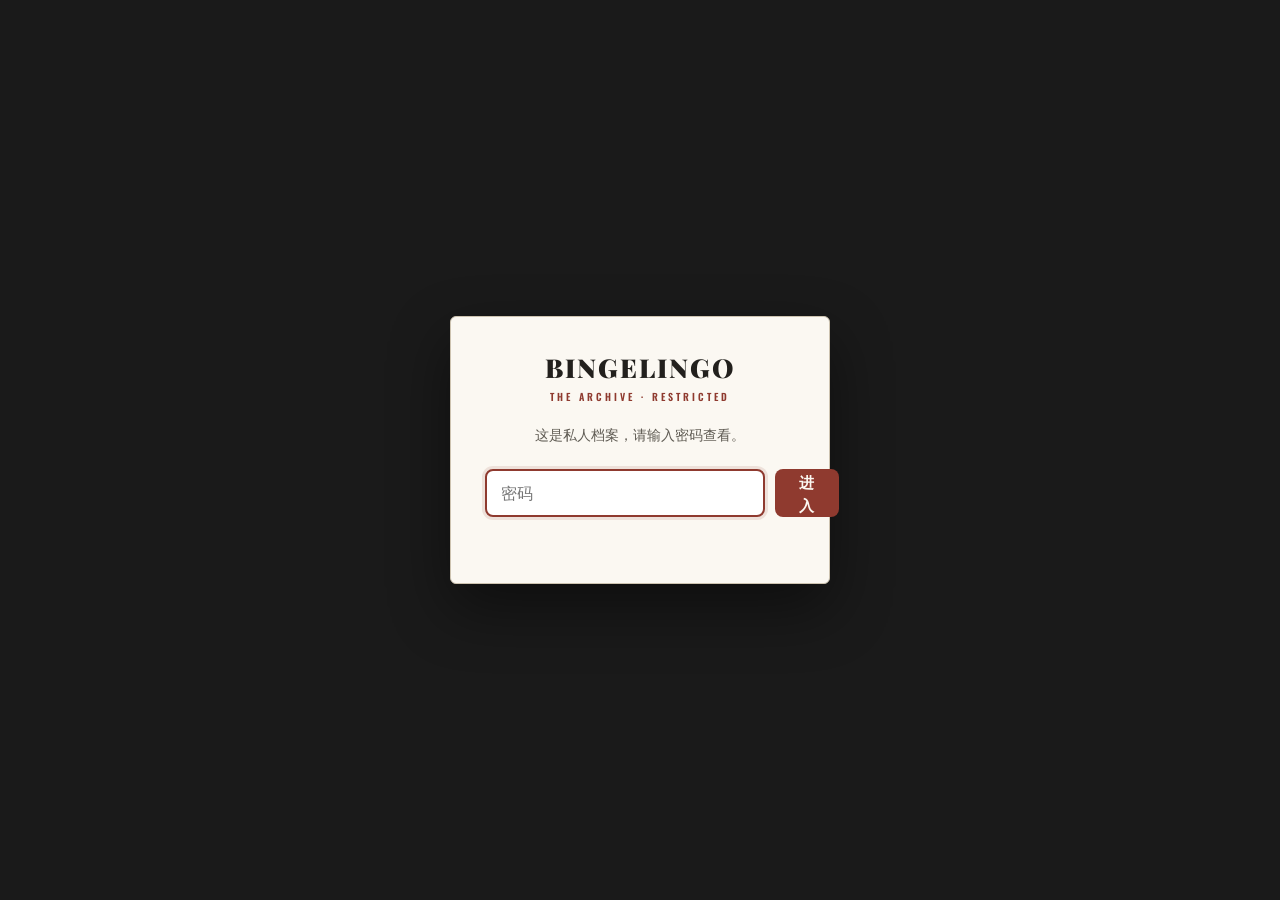
<file: web/login.html>
<!DOCTYPE html>
<html lang="zh-CN">
<head>
  <meta charset="UTF-8" />
  <meta name="viewport" content="width=device-width, initial-scale=1.0" />
  <title>BingeLingo · 登录</title>
  <link rel="preconnect" href="https://fonts.googleapis.com" />
  <link rel="preconnect" href="https://fonts.gstatic.com" crossorigin />
  <link href="https://fonts.googleapis.com/css2?family=Playfair+Display:wght@700;900&family=Libre+Baskerville:ital,wght@0,400;0,700;1,400&family=Oswald:wght@400;500;600&family=Inter:wght@400;500;600&family=JetBrains+Mono:wght@400;500&display=swap" rel="stylesheet" />
  <link rel="stylesheet" href="style.css" />
</head>
<body>
  <div class="login-wrap">
    <div class="login-card">
      <div class="login-brand">BINGELINGO</div>
      <div class="login-kicker">THE ARCHIVE · RESTRICTED</div>
      <p class="login-note">这是私人档案，请输入密码查看。</p>
      <form id="login-form" class="login-form">
        <input
          id="login-pass"
          class="login-input"
          type="password"
          autocomplete="current-password"
          placeholder="密码"
          autofocus
        />
        <button type="submit" class="btn-submit">进入</button>
      </form>
      <div class="login-error" id="login-error"></div>
    </div>
  </div>

  <script>
    "use strict";
    const form = document.getElementById("login-form");
    const pass = document.getElementById("login-pass");
    const err = document.getElementById("login-error");
    form.addEventListener("submit", async (e) => {
      e.preventDefault();
      err.textContent = "";
      try {
        const res = await fetch("/login", {
          method: "POST",
          headers: { "Content-Type": "application/json" },
          body: JSON.stringify({ password: pass.value }),
        });
        const data = await res.json();
        if (data.ok) {
          window.location.href = "/review";
        } else {
          err.textContent = data.error || "密码错误";
          pass.value = "";
          pass.focus();
        }
      } catch (e2) {
        err.textContent = "无法连接服务器";
      }
    });
  </script>
</body>
</html>
</file>
<file: web/style.css>
/* ============ BingeLingo · The Archive (mosbyfiles-inspired file folder) ============ */
:root {
  --dark: #1a1a1a;          /* topbar + dark filing cabinet behind tabs */
  --cream: #fbf8f2;         /* folder / content stock */
  --page: #e8e4de;          /* page background outside content */
  --ink: #22201d;           /* body text */
  --ink-soft: #5f5b53;
  --gray: #8a877f;          /* faint captions, labels */
  --accent: #8f3a2f;        /* oxblood — stamps, key actions */
  --accent-deep: #6f2b22;
  --tab-purple: #4a2080;
  --tab-mustard: #d4a800;
  --tab-teal: #1f6f6b;      /* third contrast tab */
  --line: #ddd5c6;
  --line-strong: #cdc3b0;
  --blank: #d98a2b;         /* the cloze underline */
  --shadow-folder: 0 1px 0 rgba(0,0,0,.04), 0 18px 44px rgba(45,38,28,.16);
  --shadow-photo: 0 2px 3px rgba(0,0,0,.10), 0 14px 30px rgba(45,38,28,.20);
  --font-brand: "Playfair Display", Georgia, serif;   /* topbar wordmark */
  --font-serif: "Libre Baskerville", Georgia, "Songti SC", serif; /* prompt + reading */
  --font-tab: "Oswald", "PingFang SC", system-ui, sans-serif;     /* labels, small caps */
  --font-body: "Inter", system-ui, -apple-system, "PingFang SC", sans-serif;
  --font-mono: "JetBrains Mono", ui-monospace, Menlo, monospace;
  --topbar-h: 60px;
}

* { box-sizing: border-box; }

body {
  margin: 0;
  min-height: 100vh;
  padding-top: var(--topbar-h);
  background-color: var(--page);
  color: var(--ink);
  font-family: var(--font-body);
  -webkit-font-smoothing: antialiased;
}

/* ============ dark topbar ============ */
.topbar {
  position: fixed;
  top: 0; left: 0;
  width: 100%;
  height: var(--topbar-h);
  z-index: 1000;
  background: var(--dark);
  border-bottom: 1px solid rgba(255,255,255,.08);
  box-shadow: 0 2px 18px rgba(0,0,0,.22);
}
.topbar__inner {
  max-width: 1080px;
  height: 100%;
  margin: 0 auto;
  padding: 0 28px;
  display: flex;
  align-items: center;
  justify-content: space-between;
}
.brand { display: flex; align-items: baseline; gap: 14px; }
.brand-mark {
  font-family: var(--font-brand);
  font-weight: 900;
  font-size: 23px;
  letter-spacing: 2px;
  text-transform: uppercase;
  color: #fff;
  line-height: 1;
}
.brand-sub {
  font-family: var(--font-tab);
  font-weight: 600;
  font-size: 10px;
  letter-spacing: 3px;
  text-transform: uppercase;
  color: #8f8b83;
}
.topbar__meta { display: flex; align-items: center; gap: 16px; }
.counter {
  font-family: var(--font-mono);
  font-size: 13px;
  color: #b8b3a8;
}
.counter:empty { display: none; }
.streak {
  font-family: var(--font-tab);
  font-weight: 600;
  font-size: 11px;
  letter-spacing: 1.5px;
  text-transform: uppercase;
  color: var(--cream);
  border: 1px solid rgba(255,255,255,.22);
  padding: 4px 11px;
  border-radius: 999px;
}

/* ---- show switcher (topbar) ---- */
.show-switcher { position: relative; }
.show-switcher__btn {
  font-family: var(--font-tab);
  font-weight: 600;
  font-size: 11px;
  letter-spacing: .6px;
  color: var(--cream);
  background: rgba(255,255,255,.06);
  border: 1px solid rgba(255,255,255,.22);
  padding: 4px 11px;
  border-radius: 999px;
  cursor: pointer;
  max-width: 160px;
  overflow: hidden;
  text-overflow: ellipsis;
  white-space: nowrap;
}
.show-switcher__btn:hover { background: rgba(255,255,255,.12); }
.show-switcher__menu {
  position: absolute;
  top: calc(100% + 8px);
  right: 0;
  min-width: 160px;
  max-width: 260px;
  max-height: 320px;
  overflow-y: auto;
  background: var(--dark);
  border: 1px solid rgba(255,255,255,.18);
  border-radius: 8px;
  box-shadow: 0 10px 26px rgba(0,0,0,.32);
  padding: 6px;
  z-index: 1100;
}
.show-switcher__item {
  display: block;
  width: 100%;
  text-align: left;
  font-family: var(--font-tab);
  font-size: 12px;
  color: var(--cream);
  background: transparent;
  border: none;
  border-radius: 5px;
  padding: 7px 10px;
  cursor: pointer;
  white-space: nowrap;
  overflow: hidden;
  text-overflow: ellipsis;
}
.show-switcher__item:hover { background: rgba(255,255,255,.1); }
.show-switcher__item.is-on { color: var(--accent); font-weight: 600; }

/* ============ desk / folder layout ============ */
.desk {
  max-width: 1120px;
  margin: 40px auto 64px;
  padding: 0 28px;
  position: relative;
}
.folder {
  position: relative;
  display: flex;
  align-items: stretch;
  min-height: 66vh;
}
/* binder punch-holes ON the sheet's left margin */
.folder__dots {
  position: absolute;
  left: 16px;
  top: 44px;
  bottom: 44px;
  display: flex;
  flex-direction: column;
  justify-content: space-between;
  align-items: center;
  pointer-events: none;
  z-index: 3;
}
.folder__dots .dot {
  width: 12px; height: 12px;
  border-radius: 50%;
  background: #ccc;
  box-shadow: inset 0 1px 2px rgba(0,0,0,.22), 0 1px 0 rgba(255,255,255,.7);
  flex: none;
}
/* the paper sheet */
.folder__body {
  position: relative;
  flex: 1;
  min-width: 0;
  background: var(--cream);
  border: 1px solid var(--line-strong);
  border-radius: 3px 0 0 3px;
  padding: 42px 48px 42px 52px;
  box-shadow:
    inset 0 0 0 1px rgba(255,255,255,.5),
    inset 0 2px 5px rgba(255,255,255,.6),
    0 20px 46px rgba(45,38,28,.18);
}
/* matte art-paper grain overlay */
.folder__body::after {
  content: "";
  position: absolute;
  inset: 0;
  border-radius: inherit;
  pointer-events: none;
  opacity: .05;
  mix-blend-mode: multiply;
  background-image:
    url("data:image/svg+xml,%3Csvg xmlns='http://www.w3.org/2000/svg' width='120' height='120'%3E%3Cfilter id='g'%3E%3CfeTurbulence type='fractalNoise' baseFrequency='0.9' numOctaves='3' stitchTiles='stitch'/%3E%3CfeColorMatrix type='saturate' values='0'/%3E%3C/filter%3E%3Crect width='100%25' height='100%25' filter='url(%23g)'/%3E%3C/svg%3E");
}

/* ============ dark filing cabinet + colored tabs ============ */
.folder-tabs {
  flex: none;
  width: 78px;
  background: var(--dark);
  border-radius: 0 4px 4px 0;
  padding: 34px 0;
  display: flex;
  flex-direction: column;
  align-items: flex-start;
  gap: 18px;
  box-shadow: inset 8px 0 18px rgba(0,0,0,.4);
}
.folder-tab {
  position: relative;
  width: 60px;
  min-height: 168px;
  margin-left: -6px;              /* tuck tab root into the dark cabinet */
  display: flex;
  align-items: center;
  justify-content: center;
  text-decoration: none;
  color: #fff;
  border-radius: 0 10px 10px 0;
  box-shadow: 3px 3px 8px rgba(0,0,0,.35);
  transition: transform .18s cubic-bezier(.33,1,.68,1), width .18s, box-shadow .18s;
}
.folder-tab:nth-child(1) { background: var(--tab-purple); }
.folder-tab:nth-child(2) { background: var(--tab-mustard); color: #2a1e00; }
.folder-tab:nth-child(3) { background: var(--tab-teal); }
.folder-tab span {
  writing-mode: vertical-rl;
  text-orientation: mixed;         /* CJK upright; Latin rotates 90°cw */
  font-family: var(--font-tab);
  font-weight: 600;
  font-size: 16px;
  letter-spacing: 2px;
  text-transform: uppercase;
  white-space: nowrap;
}
.folder-tab:hover { transform: translateX(6px); }
.folder-tab.is-active {
  width: 74px;
  transform: translateX(10px);
  box-shadow: 6px 4px 16px rgba(0,0,0,.45);
  z-index: 2;
}

/* ============ stage / notice ============ */
.stage { display: block; }
.notice {
  background: #fffdf8;
  border: 1px solid var(--line);
  border-radius: 8px;
  padding: 34px;
  text-align: center;
  color: var(--ink-soft);
  line-height: 1.7;
}
.notice.error { border-color: #d7b2ab; color: var(--accent); }

/* ============ case header inside folder ============ */
.case-head {
  display: flex;
  align-items: baseline;
  justify-content: space-between;
  gap: 16px;
  padding-bottom: 14px;
  margin-bottom: 26px;
  border-bottom: 2px solid var(--dark);
}
.case-title {
  font-family: var(--font-brand);
  font-weight: 900;
  font-size: 32px;
  letter-spacing: .2px;
  color: var(--ink);
  margin: 0;
  line-height: 1.05;
}
.case-kicker {
  font-family: var(--font-tab);
  font-weight: 600;
  font-size: 11px;
  letter-spacing: 3px;
  text-transform: uppercase;
  color: var(--accent);
  display: block;
  margin-bottom: 6px;
}
.episode-line {
  font-family: var(--font-mono);
  font-size: 11px;
  letter-spacing: .5px;
  color: var(--gray);
  text-transform: uppercase;
  text-align: right;
  flex: none;
  max-width: 40%;
}
.episode-line:empty { display: none; }
.difficulty {
  font-family: var(--font-mono);
  font-size: 11px;
  color: var(--ink-soft);
  border: 1px solid var(--line-strong);
  background: #fffdf8;
  padding: 3px 9px;
  border-radius: 4px;
}
.difficulty:empty { display: none; }
/* ============ prompt (mini-scenario) ============ */
.filebody { position: relative; }
.prompt {
  font-family: var(--font-serif);
  font-size: 22px;
  line-height: 1.75;
  color: var(--ink);
  font-weight: 400;
  min-height: 40px;
}
/* clean fixed-width orange fill line — no underscore glyphs */
.prompt .blank {
  display: inline-block;
  width: 120px;
  height: 0;
  vertical-align: baseline;
  border: 0;
  border-bottom: 3px solid var(--blank);
  margin: 0 4px;
  font-size: 0;
  color: transparent;
}
.prompt .zh { font-size: 24px; font-weight: 400; }

/* ============ hint block ============ */
.hintblock {
  position: relative;
  margin-top: 22px;
  padding: 18px 18px 15px;
  background: #f6efe0;
  border: 1px solid var(--line-strong);
  border-left: 3px solid var(--accent);
  border-radius: 6px;
  animation: slidein .2s ease;
}
.hint-label {
  position: absolute;
  top: -9px;
  left: 14px;
  font-family: var(--font-tab);
  font-weight: 600;
  font-size: 10px;
  letter-spacing: 2px;
  color: var(--cream);
  background: var(--accent);
  padding: 2px 9px;
  border-radius: 3px;
}
.hint-row {
  display: flex;
  align-items: baseline;
  gap: 12px;
  font-size: 16px;
  line-height: 1.6;
}
.hint-row + .hint-row { margin-top: 10px; }
.hint-key {
  flex: none;
  font-family: var(--font-mono);
  font-size: 11px;
  color: var(--ink-soft);
  border: 1px solid var(--line-strong);
  background: #fffdf8;
  padding: 2px 8px;
  border-radius: 999px;
}
.hint-initials {
  font-family: var(--font-mono);
  font-size: 18px;
  letter-spacing: 2px;
  color: var(--ink);
}

.nudge {
  margin-top: 16px;
  font-family: var(--font-body);
  font-weight: 600;
  font-size: 16px;
  color: var(--accent);
}
.nudge:empty { display: none; }

@keyframes slidein { from { opacity: 0; transform: translateY(-6px); } to { opacity: 1; } }
@keyframes fade { from { opacity: 0; transform: translateY(4px); } to { opacity: 1; } }

/* ============ answer bar (kept crisp + high-contrast) ============ */
.answerbar {
  margin-top: 26px;
  display: flex;
  gap: 10px;
}
.guess-input {
  flex: 1;
  border: 2px solid var(--line-strong);
  border-radius: 8px;
  padding: 14px 16px;
  font-size: 17px;
  font-family: var(--font-body);
  color: var(--ink);
  background: #fff;
  outline: none;
  transition: border-color .15s, box-shadow .15s;
}
.guess-input:focus {
  border-color: var(--accent);
  box-shadow: 0 0 0 3px rgba(143,58,47,.12);
}
.btn-submit {
  border: 0;
  background: var(--accent);
  color: var(--cream);
  font-family: var(--font-tab);
  font-weight: 600;
  font-size: 15px;
  letter-spacing: 1px;
  text-transform: uppercase;
  padding: 0 24px;
  border-radius: 8px;
  cursor: pointer;
  transition: transform .1s, background .15s;
}
.btn-submit:hover { background: var(--accent-deep); transform: translateY(-1px); }
.btn-submit:active { transform: translateY(1px); }

.skip {
  display: block;
  margin: 14px auto 0;
  border: 0;
  background: none;
  color: var(--gray);
  font-size: 13px;
  cursor: pointer;
  text-decoration: underline;
  text-underline-offset: 3px;
}
.skip:hover { color: var(--accent); }
/* ============ stamp feedback ============ */
.stamp-slot {
  margin-top: 28px;
  text-align: center;
  animation: stampin .28s cubic-bezier(.2, 1.4, .4, 1);
}
@keyframes stampin { from { opacity: 0; transform: scale(1.5) rotate(-3deg); } to { opacity: 1; } }
.stamp {
  display: inline-block;
  font-family: var(--font-tab);
  font-weight: 600;
  font-size: 20px;
  letter-spacing: 3px;
  text-transform: uppercase;
  padding: 9px 22px;
  border: 3px solid var(--accent);
  color: var(--accent);
  border-radius: 6px;
  transform: rotate(-4deg);
  background: rgba(143,58,47,.05);
}
.stamp.gold { border-color: #9a7714; color: #8a6a12; background: rgba(154,119,20,.08); }
.stamp.wine { border-color: var(--accent); color: var(--accent); background: rgba(143,58,47,.05); }
.stamp-note {
  margin-top: 12px;
  font-size: 14px;
  color: var(--ink-soft);
}

/* ============ evidence reveal ============ */
.evidence {
  margin-top: 30px;
  padding-top: 24px;
  border-top: 1.5px dashed var(--line-strong);
  animation: fade .2s ease;
}
.evidence-head {
  font-family: var(--font-tab);
  font-weight: 600;
  font-size: 12px;
  letter-spacing: 3px;
  text-transform: uppercase;
  color: var(--accent);
  margin-bottom: 20px;
}

/* developed photo print — border, deep shadow, slight tilt, corner mounts */
.photo {
  position: relative;
  margin: 0 auto 26px;
  width: 82%;
  background: #fff;
  padding: 12px 12px 40px;
  border: 1px solid #efe9dc;
  box-shadow: var(--shadow-photo);
  transform: rotate(-1.4deg);
}
.photo img {
  width: 100%;
  display: block;
  background: #0d0f12;
  border: 1px solid #e6ddcb;
}
.photo figcaption {
  position: absolute;
  left: 0; right: 0; bottom: 12px;
  text-align: center;
  font-family: var(--font-mono);
  font-size: 11px;
  color: var(--gray);
}
/* paper photo-corner mounts */
.photo::before, .photo::after {
  content: "";
  position: absolute;
  width: 20px; height: 20px;
  background: linear-gradient(135deg, rgba(45,38,28,.22) 0 50%, transparent 50%);
  top: 4px;
}
.photo::before { left: 4px; transform: rotate(0deg); }
.photo::after { right: 4px; transform: scaleX(-1); }
.tape {
  position: absolute;
  top: -13px;
  left: 50%;
  width: 96px;
  height: 27px;
  transform: translateX(-50%) rotate(-2.5deg);
  background: rgba(233,222,196,.72);
  border-left: 1px dashed rgba(0,0,0,.08);
  border-right: 1px dashed rgba(0,0,0,.08);
  box-shadow: 0 1px 2px rgba(0,0,0,.08);
}

.ev-grid { line-height: 1.6; }
.ev-line {
  font-family: var(--font-serif);
  font-size: 17px;
  font-style: italic;
  color: var(--ink-soft);
  margin-bottom: 14px;
}
.ev-line:empty { display: none; }
.ev-answer-row {
  display: flex;
  align-items: center;
  justify-content: space-between;
  gap: 16px;
  margin-bottom: 8px;
}
.ev-answer {
  font-family: var(--font-serif);
  font-weight: 600;
  font-size: 27px;
  color: var(--accent);
}
.ev-cn { font-size: 17px; margin-bottom: 6px; }
.ev-context { font-size: 14px; color: var(--ink-soft); line-height: 1.65; }
.ev-context:empty { display: none; }
.ev-structure {
  margin-top: 12px;
  font-family: var(--font-mono);
  font-size: 13px;
  color: var(--accent-deep);
}
.ev-structure:empty { display: none; }
.ev-foot {
  margin-top: 20px;
  font-size: 13px;
  color: var(--gray);
  font-style: italic;
}
/* ---- word history (per-expression practice recap, beside the title) ---- */
.wordhist {
  display: flex;
  align-items: center;
  gap: 10px;
  flex: 0 0 auto; /* hug its content so the title keeps the left space */
}
.wordhist__ring { width: 48px; height: 48px; flex: 0 0 48px; }
.wordhist__track,
.wordhist__prog {
  fill: none;
  stroke-width: 3;
  stroke-linecap: butt; /* no rounded caps, no gloss — a plain thin ring */
}
.wordhist__track { stroke: #E3DAD0; }
.wordhist__prog {
  stroke: #8C3A2B;
  /* start at 12 o'clock and sweep clockwise; JS sets the dash offset */
  transform: rotate(-90deg);
  transform-origin: 50% 50%;
}
.wordhist__pct {
  fill: var(--ink);
  font-family: var(--font-serif);
  font-size: 12px;
  text-anchor: middle;
  dominant-baseline: central;
}
/* hover/focus tooltip — the recap lines live here so the ring stays clean */
.wordhist { position: relative; outline: none; }
.wordhist__ring { cursor: default; }
.wordhist__tip {
  position: absolute;
  top: 50%;
  right: calc(100% + 10px); /* to the left of the ring, which sits at row's right edge */
  transform: translateY(-50%);
  z-index: 5;
  white-space: nowrap;
  background: #2B2420;
  color: #EDE6DA;
  font-family: var(--font-tab);
  font-size: 12px;
  letter-spacing: .3px;
  padding: 7px 11px;
  border-radius: 6px;
  /* archive style: no shadow, no transition/animation */
  visibility: hidden;
}
.wordhist:hover .wordhist__tip,
.wordhist:focus .wordhist__tip,
.wordhist:focus-within .wordhist__tip { visibility: visible; }
/* ---- top-bar TODAY counter ---- */
.today {
  font-family: var(--font-tab);
  font-weight: 600;
  font-size: 11px;
  letter-spacing: 1.5px;
  text-transform: uppercase;
  color: var(--cream);
  border: 1px solid rgba(255,255,255,.22);
  padding: 4px 11px;
  border-radius: 999px;
}
.today:empty { display: none; }
/* ============ bottom-centered nav ============ */
.nav {
  display: flex;
  align-items: center;
  justify-content: center;
  gap: 22px;
  margin-top: 40px;
  padding-top: 24px;
  border-top: 1px dashed var(--line-strong);
}
.nav-btn {
  border: 1.5px solid var(--line-strong);
  background: #fffdf8;
  color: var(--ink);
  font-family: var(--font-tab);
  font-weight: 500;
  font-size: 13px;
  letter-spacing: 1px;
  text-transform: uppercase;
  padding: 10px 20px;
  border-radius: 8px;
  cursor: pointer;
  transition: border-color .15s, background .15s, color .15s;
}
.nav-btn:hover:not(:disabled) { border-color: var(--accent); color: var(--accent); }
.nav-btn:disabled { opacity: .3; cursor: default; }
.pips { display: flex; gap: 8px; }
.pip {
  width: 9px; height: 9px;
  border-radius: 999px;
  background: var(--line-strong);
  transition: background .18s;
}
.pip.is-on { background: var(--accent); }

/* ============ character select ============ */
.char-select-head {
  font-family: var(--font-serif);
  font-weight: 500;
  font-size: 19px;
  color: var(--ink);
  margin-bottom: 20px;
}
.char-grid {
  display: grid;
  grid-template-columns: repeat(2, 1fr);
  gap: 14px;
}
.char-card {
  display: flex;
  align-items: center;
  gap: 14px;
  text-align: left;
  background: #fffdf8;
  border: 1px solid var(--line-strong);
  border-radius: 8px;
  padding: 16px;
  cursor: pointer;
  transition: transform .1s, box-shadow .15s, border-color .15s;
}
.char-card:hover {
  transform: translateY(-2px);
  box-shadow: 0 8px 20px rgba(45,38,28,.12);
  border-color: var(--accent);
}
.char-avatar {
  flex: none;
  width: 46px;
  height: 46px;
  border-radius: 50%;
  display: grid;
  place-items: center;
  color: #fff;
  font-family: var(--font-tab);
  font-weight: 600;
  font-size: 18px;
}
.char-text {
  min-width: 0;
  display: flex;
  flex-direction: column;
  gap: 3px;
}
.char-cardname {
  font-family: var(--font-serif);
  font-weight: 600;
  font-size: 16px;
  color: var(--ink);
}
.char-intro {
  font-size: 12px;
  color: var(--ink-soft);
  line-height: 1.45;
}
/* built-in "hidden"/easter-egg characters: same solid card, just slightly
   muted — must NOT share the dashed placeholder look of --add/--loading. */
.char-card.hidden-char { opacity: .85; }
.char-card { position: relative; }
/* auto-generation failure note (spans both grid columns) */
.scene-error {
  grid-column: 1 / -1;
  font-size: 12px;
  color: var(--accent);
  background: rgba(143,58,47,.06);
  border: 1px solid rgba(143,58,47,.2);
  border-radius: 6px;
  padding: 8px 11px;
  line-height: 1.5;
}
/* background-generation placeholder */
.char-card--loading { border-style: dashed; cursor: default; opacity: .9; }
.char-avatar--loading { background: var(--line-strong); color: #fff; animation: wh-pulse 1.1s ease-in-out infinite; }
@keyframes wh-pulse { 0%,100% { opacity: .4; } 50% { opacity: 1; } }
/* delete button on custom characters */
.char-del {
  position: absolute;
  top: 6px;
  right: 8px;
  width: 20px;
  height: 20px;
  line-height: 18px;
  text-align: center;
  border-radius: 50%;
  color: var(--gray);
  font-size: 16px;
  opacity: 0;
  transition: opacity .12s, background .12s, color .12s;
}
.char-card:hover .char-del { opacity: 1; }
.char-del:hover { background: var(--accent); color: #fff; }
/* the "+ 新建角色" card */
.char-card--add { border-style: dashed; background: #fffdf8; }
.char-avatar--add { background: transparent; color: var(--accent); font-size: 26px; border: 1px dashed var(--accent); }
/* new-character modal */
.char-modal {
  position: fixed;
  inset: 0;
  z-index: 50;
  display: grid;
  place-items: center;
  background: rgba(43,36,32,.45);
}
/* `display: grid` above would otherwise override the `hidden` attribute, so the
   modal must explicitly collapse when hidden. */
.char-modal[hidden] { display: none; }
.char-modal__box {
  width: min(420px, 90vw);
  background: var(--cream);
  border: 1px solid var(--line-strong);
  border-radius: 10px;
  padding: 22px;
  display: flex;
  flex-direction: column;
  gap: 12px;
}
.char-modal__title {
  font-family: var(--font-serif);
  font-weight: 600;
  font-size: 18px;
  color: var(--ink);
}
.char-modal__label {
  display: flex;
  flex-direction: column;
  gap: 5px;
  font-size: 12px;
  color: var(--ink-soft);
}
.char-modal__label input {
  font-family: var(--font-body);
  font-size: 14px;
  padding: 8px 10px;
  border: 1px solid var(--line-strong);
  border-radius: 6px;
  background: #fffdf8;
  color: var(--ink);
}
.char-modal__err { font-size: 13px; color: var(--accent); }
.char-modal__actions {
  display: flex;
  justify-content: flex-end;
  gap: 10px;
  margin-top: 4px;
}
/* ============ chat room ============ */
.chat-room {
  background: #fffdf8;
  border: 1px solid var(--line-strong);
  border-radius: 8px;
  padding: 18px 20px 20px;
}
.chat-head {
  display: flex;
  align-items: center;
  justify-content: space-between;
  padding-bottom: 12px;
  border-bottom: 1.5px solid var(--line);
}
.chat-who { display: flex; align-items: center; gap: 10px; }
.chat-avatar {
  width: 34px; height: 34px;
  border-radius: 50%;
  display: grid; place-items: center;
  color: #fff;
  font-family: var(--font-tab);
  font-weight: 600;
  font-size: 14px;
}
.chat-name {
  font-family: var(--font-serif);
  font-weight: 600;
  font-size: 17px;
  color: var(--ink);
}
.online-dot {
  width: 8px; height: 8px;
  border-radius: 50%;
  background: #35b06a;
  box-shadow: 0 0 0 3px rgba(53, 176, 106, .18);
}
.chat-back {
  border: 0; background: none;
  color: var(--gray);
  font-size: 13px;
  cursor: pointer;
}
.chat-back:hover { color: var(--accent); }

.targets-toggle {
  margin: 12px 0 0;
  border: 0;
  background: none;
  font-family: var(--font-mono);
  font-size: 12px;
  color: var(--ink-soft);
  cursor: pointer;
  letter-spacing: .5px;
}
.targets-list {
  margin-top: 8px;
  display: flex;
  flex-wrap: wrap;
  gap: 6px;
}
.target-chip {
  font-family: var(--font-mono);
  font-size: 12px;
  padding: 3px 9px;
  border-radius: 999px;
  background: #f6efe0;
  border: 1px solid var(--line-strong);
  color: var(--ink-soft);
}
.target-chip.done { background: #e6f6ec; border-color: #b9e3c6; color: #1c7a41; }

.chat-log {
  margin-top: 14px;
  display: flex;
  flex-direction: column;
  gap: 12px;
  max-height: 52vh;
  overflow-y: auto;
  padding: 4px 2px;
}
.bubble {
  max-width: 82%;
  padding: 11px 14px;
  border-radius: 14px;
  font-size: 15px;
  line-height: 1.55;
  white-space: pre-wrap;
  animation: fade .18s ease;
}
.bubble.ai {
  align-self: flex-start;
  background: var(--ai-tint, #f1ece0);
  border: 1px solid var(--ai-line, #ddd3bf);
  border-bottom-left-radius: 4px;
}
.bubble.me {
  align-self: flex-end;
  background: var(--accent);
  color: var(--cream);
  border-bottom-right-radius: 4px;
}
.bubble.typing { color: var(--gray); font-style: italic; background: #f1ece0; }
.bubble.error {
  background: #fff5f5;
  border-color: #e8c0c0;
  color: #8a4a4a;
}
.bubble.error .retry-btn {
  margin-top: 8px;
  padding: 6px 14px;
  background: var(--accent);
  color: var(--cream);
  border: none;
  border-radius: 6px;
  font-size: 14px;
  cursor: pointer;
  font-family: var(--font-body);
}
.bubble.error .retry-btn:hover { opacity: 0.9; }

.chat-inputbar {
  margin-top: 14px;
  display: flex;
  gap: 10px;
}
.chat-input {
  flex: 1;
  border: 2px solid var(--line-strong);
  border-radius: 8px;
  padding: 12px 14px;
  font-size: 16px;
  font-family: var(--font-body);
  color: var(--ink);
  background: #fff;
  outline: none;
  transition: border-color .15s, box-shadow .15s;
}
.chat-input:focus { border-color: var(--accent); box-shadow: 0 0 0 3px rgba(143,58,47,.12); }
.chat-end {
  display: block;
  margin: 12px auto 0;
  border: 0; background: none;
  color: var(--gray);
  font-size: 13px;
  cursor: pointer;
  text-decoration: underline;
  text-underline-offset: 3px;
}
.chat-end:hover { color: var(--accent); }

/* ============ critique ============ */
.critique {
  margin-top: 20px;
  padding-top: 18px;
  border-top: 1.5px dashed var(--line-strong);
  text-align: center;
  animation: fade .2s ease;
}
.critique-body {
  margin-top: 8px;
  text-align: left;
  font-size: 15px;
  line-height: 1.7;
  color: var(--ink);
  white-space: pre-wrap;
}
.critique-body strong { color: var(--accent); }
.critique-again { margin-top: 18px; }
/* ============ export page ============ */
.export-intro { margin-bottom: 22px; }
.export-title {
  font-family: var(--font-serif);
  font-weight: 600;
  font-size: 28px;
  letter-spacing: .2px;
  color: var(--ink);
  margin: 0 0 8px;
}
.export-sub {
  font-size: 14px;
  line-height: 1.7;
  color: var(--ink-soft);
  margin: 0;
  max-width: 640px;
}
.export-grid {
  display: grid;
  grid-template-columns: 1fr 1fr;
  gap: 22px;
  align-items: start;
}
.opt-group {
  background: #fffdf8;
  border: 1px solid var(--line-strong);
  border-radius: 8px;
  padding: 14px 16px;
  margin-bottom: 14px;
}
.opt-label {
  font-family: var(--font-tab);
  font-weight: 600;
  font-size: 12px;
  letter-spacing: 1.5px;
  text-transform: uppercase;
  color: var(--accent);
  margin-bottom: 10px;
  display: flex;
  align-items: center;
  gap: 8px;
}
.opt-mini {
  border: 1px solid var(--line-strong);
  background: #fff;
  color: var(--ink-soft);
  font-size: 11px;
  padding: 2px 8px;
  border-radius: 999px;
  cursor: pointer;
}
.opt-mini:hover { border-color: var(--accent); color: var(--accent); }
.opt-choices { display: flex; flex-direction: column; gap: 7px; }
.choice {
  text-align: left;
  border: 1.5px solid var(--line-strong);
  background: #fff;
  color: var(--ink);
  font-family: var(--font-body);
  font-size: 14px;
  padding: 9px 12px;
  border-radius: 7px;
  cursor: pointer;
  transition: border-color .12s, background .12s;
}
.choice:hover { border-color: var(--accent); }
.choice.is-on {
  border-color: var(--accent);
  background: rgba(143,58,47,.07);
  box-shadow: inset 0 0 0 1px var(--accent);
}
.choice-hint { color: var(--gray); font-size: 12px; margin-left: 4px; }
.choice-star { font-size: 12px; }
.opt-tags { display: flex; flex-wrap: wrap; gap: 7px; }
.tag {
  font-family: var(--font-mono);
  font-size: 12px;
  padding: 5px 10px;
  border-radius: 999px;
  border: 1.5px solid var(--line-strong);
  background: #fff;
  color: var(--ink-soft);
  cursor: pointer;
  transition: all .12s;
}
.tag:hover { border-color: var(--accent); }
.tag.is-on {
  background: var(--accent);
  border-color: var(--accent);
  color: var(--cream);
  font-weight: 500;
}
.opt-input {
  margin-top: 10px;
  width: 100%;
  border: 1.5px solid var(--line-strong);
  border-radius: 7px;
  padding: 9px 12px;
  font-size: 14px;
  font-family: var(--font-body);
  outline: none;
}
.opt-input:focus { border-color: var(--accent); }
.result { position: sticky; top: calc(var(--topbar-h) + 18px); }
.result-head {
  display: flex;
  align-items: center;
  justify-content: space-between;
  margin-bottom: 10px;
}
.result-title {
  font-family: var(--font-tab);
  font-weight: 600;
  font-size: 12px;
  letter-spacing: 1.5px;
  text-transform: uppercase;
  color: var(--accent);
}
.prompt-out {
  width: 100%;
  min-height: 460px;
  border: 1px solid var(--line-strong);
  border-radius: 8px;
  background: #fffdf8;
  padding: 16px;
  font-family: var(--font-mono);
  font-size: 13px;
  line-height: 1.6;
  color: var(--ink);
  resize: vertical;
  outline: none;
}
.result-foot {
  margin-top: 8px;
  font-size: 13px;
  color: #1c7a41;
  min-height: 18px;
}

/* ============ responsive ============ */
@media (max-width: 820px) {
  .desk { padding: 0 16px; }
  .folder__dots { display: none; }
  .folder { flex-direction: column; }
  .folder__body { padding: 30px 22px; order: 1; border-radius: 0 0 3px 3px; }
  .folder-tabs {
    flex-direction: row;
    flex-wrap: wrap;
    justify-content: center;
    width: auto;
    padding: 12px 14px 0;
    gap: 8px;
    order: 0;
    border-radius: 4px 4px 0 0;
    box-shadow: inset 0 8px 18px rgba(0,0,0,.4);
  }
  .folder-tab {
    width: auto;
    min-height: 0;
    margin-left: 0;
    padding: 10px 18px;
    border-radius: 8px 8px 0 0;
  }
  .folder-tab span {
    writing-mode: horizontal-tb;
    font-size: 13px;
    letter-spacing: 1px;
  }
  .folder-tab:hover { transform: none; }
  .folder-tab.is-active { width: auto; transform: translateY(-4px); }
  .export-grid { grid-template-columns: 1fr; }
  .result { position: static; }
  .case-head { flex-direction: column; align-items: flex-start; gap: 8px; }
  .episode-line { text-align: left; max-width: none; }
}

/* ---- phone: full-width cards so descriptions never truncate, tighter tabs/spacing ---- */
@media (max-width: 560px) {
  .topbar__inner { padding: 0 14px; }
  .brand { gap: 8px; }
  .brand-mark { font-size: 19px; letter-spacing: 1px; }
  .brand-sub { display: none; }
  .desk { margin: 18px auto 40px; padding: 0 12px; }
  .folder__body { padding: 22px 16px 24px; }
  .case-title { font-size: 25px; }
  .case-head { margin-bottom: 20px; }

  /* one card per row -> the intro/description has full width to wrap, never cut */
  .char-grid { grid-template-columns: 1fr; gap: 12px; }
  .char-card { gap: 12px; padding: 13px 14px; }
  .char-avatar { width: 40px; height: 40px; font-size: 16px; }
  .char-cardname { font-size: 15px; }

  /* shorter, slimmer tabs so labels like "Practice to Go" fit and wrap cleanly */
  .folder-tabs { gap: 6px; padding: 10px 10px 0; }
  .folder-tab { padding: 8px 12px; }
  .folder-tab span { font-size: 12px; letter-spacing: .5px; }

  .chat-room { padding: 14px 14px 16px; }
  .chat-log { max-height: 46vh; }
  .bubble { max-width: 88%; font-size: 14.5px; }
}


/* ============ login gate ============ */
.login-wrap {
  min-height: 100vh;
  margin-top: calc(-1 * var(--topbar-h));
  display: flex;
  align-items: center;
  justify-content: center;
  padding: 24px;
  background: var(--dark);
}
.login-card {
  width: 100%;
  max-width: 380px;
  background: var(--cream);
  border: 1px solid var(--line-strong);
  border-radius: 6px;
  padding: 38px 34px 34px;
  box-shadow: 0 24px 60px rgba(0,0,0,.45);
  text-align: center;
}
.login-brand {
  font-family: var(--font-brand);
  font-weight: 900;
  font-size: 26px;
  letter-spacing: 2px;
  color: var(--ink);
  line-height: 1;
}
.login-kicker {
  font-family: var(--font-tab);
  font-weight: 600;
  font-size: 10px;
  letter-spacing: 3px;
  color: var(--accent);
  margin-top: 8px;
}
.login-note {
  font-family: var(--font-serif);
  font-size: 14px;
  color: var(--ink-soft);
  line-height: 1.6;
  margin: 20px 0 22px;
}
.login-form { display: flex; gap: 10px; }
.login-input {
  flex: 1;
  border: 2px solid var(--line-strong);
  border-radius: 8px;
  padding: 12px 14px;
  font-size: 16px;
  font-family: var(--font-body);
  color: var(--ink);
  background: #fff;
  outline: none;
  transition: border-color .15s, box-shadow .15s;
}
.login-input:focus { border-color: var(--accent); box-shadow: 0 0 0 3px rgba(143,58,47,.12); }
.login-error {
  margin-top: 14px;
  min-height: 18px;
  font-family: var(--font-body);
  font-weight: 600;
  font-size: 14px;
  color: var(--accent);
}
</file>
